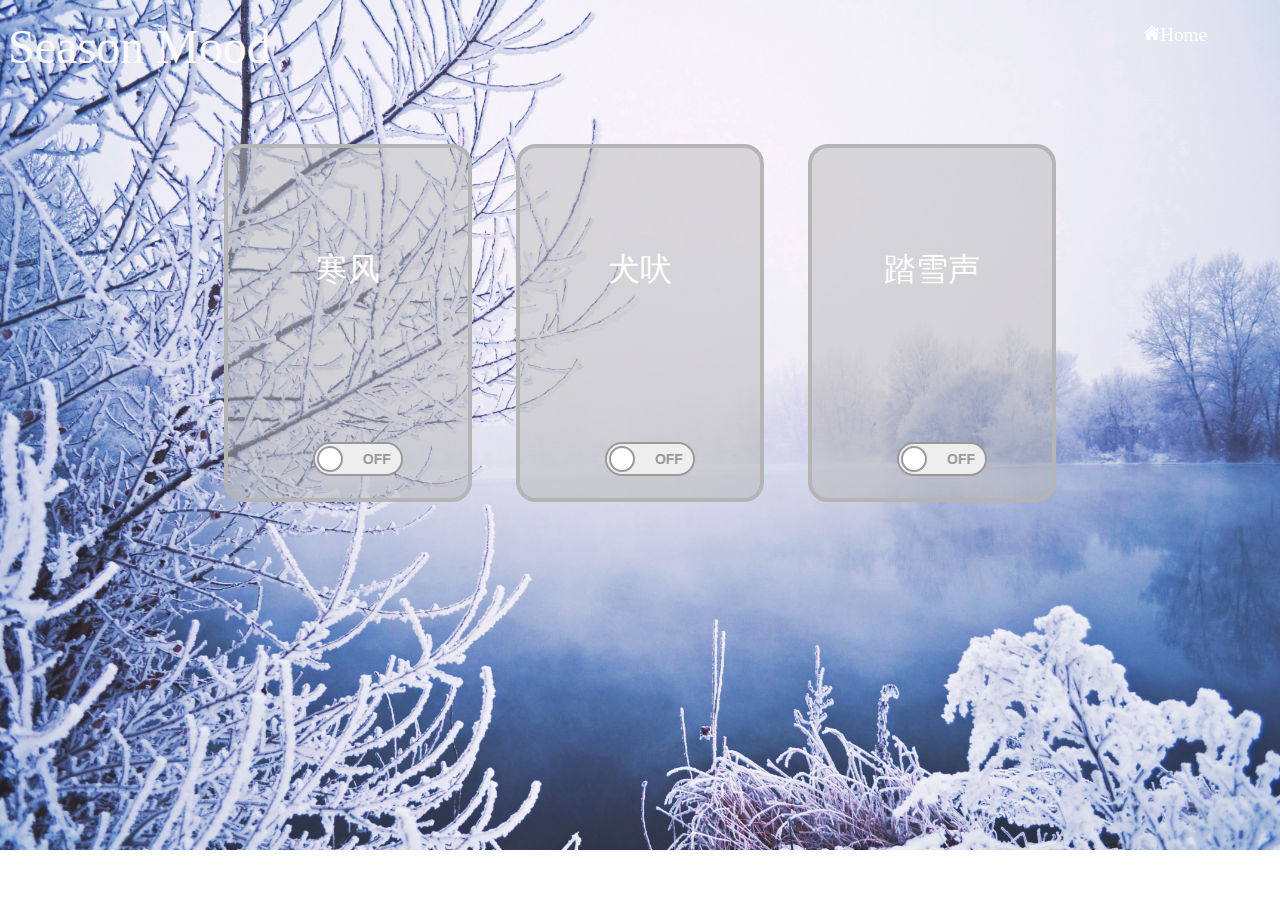
<file: Season mood - 副本/html/winterhtml.html>
<!doctype html>
<html>
<head>
<meta charset="utf-8">
<title>winter</title>
<link href="http://cdn.webfont.youziku.com/webfonts/nomal/118126/47565/5af854cef629d907e482c517.css" rel="stylesheet" type="text/css"> <!--引用web字体-->
<link href="http://cdn.webfont.youziku.com/webfonts/nomal/118126/19381/5af8585cf629d907e482c51f.css" rel="stylesheet" type="text/css" > <!--引用web字体-->
<link href="http://cdn.webfont.youziku.com/webfonts/nomal/118126/39232/5af94479f629de07e4f66f2c.css" rel="stylesheet" type="text/css" /><!--引用web字体-->
<link href="http://cdn.webfont.youziku.com/webfonts/nomal/118126/19381/5afd9742f629db0e501e98dc.css" rel="stylesheet" type="text/css" /><!--引用web字体-->
<link href="../css/switchbutton.css" rel="stylesheet" type="text/css">
<link href="../css/winter.css" type="text/css" rel="stylesheet">
<script language="javascript" src="../jquery-3.3.1.min.js" type="text/jscript"></script>
<script language="javascript" src="../season.js" type="application/javascript"></script>
</head>

<body>
   
	<ul class="daohang">
		<li><a href="../index.html"><img src="../pic/home.png" alt="">Home</a></li>
	</ul>
	<div class="logo">Season Mood</div>
	<div class="wenzi"></div>
	<div class="yinyuebankuai">
	     <div id="music_1"><audio src="../wav/冬风.mp3" id="sound_1" ></audio><div class="zi">寒风</div><div class="testswitch">
			<input class="testswitch-checkbox_1" id="onoffswitch_1" type="checkbox">
			<label class="testswitch-label_1" for="onoffswitch_1">
				<span class="testswitch-inner_1" data-on="ON" data-off="OFF"></span>
				<span class="testswitch-switch_1"></span>
			</label>
		</div></div>
		 <div id="music_2"><audio src="../wav/狗叫_缩混.mp3" id="sound_2"></audio><div class="zi">犬吠</div><div class="testswitch">
			<input class="testswitch-checkbox_2" id="onoffswitch_2" type="checkbox">
			<label class="testswitch-label_2" for="onoffswitch_2">
				<span class="testswitch-inner_2" data-on="ON" data-off="OFF"></span>
				<span class="testswitch-switch_2"></span>
			</label>
		</div></div>
		 <div id="music_3"><audio src="../wav/踩雪声_缩混.mp3" id="sound_3"></audio><div class="zi">踏雪声</div><div class="testswitch">
			<input class="testswitch-checkbox_3" id="onoffswitch_3" type="checkbox">
			<label class="testswitch-label_3" for="onoffswitch_3">
				<span class="testswitch-inner_3" data-on="ON" data-off="OFF"></span>
				<span class="testswitch-switch_3"></span>
			</label>
		</div></div>
	</div>
	
	
</body>
</html>
</file>
<file: Season mood - 副本/css/switchbutton.css>
@charset "utf-8";
/* CSS Document */

.testswitch {
    position: relative;
    float: left; 
    width: 90px;
    margin: 0;
    -webkit-user-select:none; 
    -moz-user-select:none; 
    -ms-user-select: none;
}

.testswitch-checkbox_1 {
    display: none;
}

.testswitch-label_1 {
    display: block; 
    overflow: hidden; 
    cursor: pointer;
    border: 2px solid #999999; 
    border-radius: 20px;
}

.testswitch-inner_1 {
    display: block; 
    width: 200%; 
    margin-left: -100%;
    transition: margin 0.3s ease-in 0s;
}

.testswitch-inner_1::before, .testswitch-inner_1::after {
    display: block; 
    float: right; 
    width: 50%; 
    height: 30px; 
    padding: 0; 
    line-height: 30px;
    font-size: 14px; 
    color: white; 
    font-family: 
    Trebuchet, Arial, sans-serif; 
    font-weight: bold;
    box-sizing: border-box;
}

.testswitch-inner_1::after {
    content: attr(data-on);
    padding-left: 1px;
    background-color: #EEEEEE; 
    color: #999999;
}

.testswitch-inner_1::before {
    content: attr(data-off);
    padding-right: 10px;
    background-color: #EEEEEE; 
    color: #999999;
    text-align: right;
}

.testswitch-switch_1 {
    position: absolute; 
    display: block; 
    width: 22px;
    height: 22px;
    margin: 4px;
    background: #FFFFFF;
    top: 0; 
    bottom: 0;
    right: 56px;
    border: 2px solid #999999; 
    border-radius: 20px;
    transition: all 0.3s ease-in 0s;
}

.testswitch-checkbox_1:checked + .testswitch-label_1 .testswitch-inner_1 {
    margin-left: 0;
}

.testswitch-checkbox_1:checked + .testswitch-label_1 .testswitch-switch_1 {
    right: 0px; 
}

.testswitch {
    position: relative;
    float: left; 
    width: 90px;
    margin: 0;
    -webkit-user-select:none; 
    -moz-user-select:none; 
    -ms-user-select: none;
}

.testswitch-checkbox_1 {
    display: none;
}

.testswitch-label_1 {
    display: block; 
    overflow: hidden; 
    cursor: pointer;
    border: 2px solid #999999; 
    border-radius: 20px;
}

.testswitch-inner_1 {
    display: block; 
    width: 200%; 
    margin-left: -100%;
    transition: margin 0.3s ease-in 0s;
}

.testswitch-inner_1::before, .testswitch-inner_1::after {
    display: block; 
    float: right; 
    width: 50%; 
    height: 30px; 
    padding: 0; 
    line-height: 30px;
    font-size: 14px; 
    color: white; 
    font-family: 
    Trebuchet, Arial, sans-serif; 
    font-weight: bold;
    box-sizing: border-box;
}

.testswitch-inner_1::after {
    content: attr(data-on);
    padding-left: 1px;
    background-color: #EEEEEE; 
    color: #999999;
}

.testswitch-inner_1::before {
    content: attr(data-off);
    padding-right: 10px;
    background-color: #EEEEEE; 
    color: #999999;
    text-align: right;
}

.testswitch-switch_1 {
    position: absolute; 
    display: block; 
    width: 22px;
    height: 22px;
    margin: 4px;
    background: #FFFFFF;
    top: 0; 
    bottom: 0;
    right: 56px;
    border: 2px solid #999999; 
    border-radius: 20px;
    transition: all 0.3s ease-in 0s;
}

.testswitch-checkbox_1:checked + .testswitch-label_1 .testswitch-inner_1 {
    margin-left: 0;
}

.testswitch-checkbox_1:checked + .testswitch-label_1 .testswitch-switch_1 {
    right: 0px; 
}

.testswitch {
    position: relative;
    float: left; 
    width: 90px;
    margin: 0;
    -webkit-user-select:none; 
    -moz-user-select:none; 
    -ms-user-select: none;
}

.testswitch-checkbox_1 {
    display: none;
}

.testswitch-label_1 {
    display: block; 
    overflow: hidden; 
    cursor: pointer;
    border: 2px solid #999999; 
    border-radius: 20px;
}

.testswitch-inner_1 {
    display: block; 
    width: 200%; 
    margin-left: -100%;
    transition: margin 0.3s ease-in 0s;
}

.testswitch-inner_1::before, .testswitch-inner_1::after {
    display: block; 
    float: right; 
    width: 50%; 
    height: 30px; 
    padding: 0; 
    line-height: 30px;
    font-size: 14px; 
    color: white; 
    font-family: 
    Trebuchet, Arial, sans-serif; 
    font-weight: bold;
    box-sizing: border-box;
}

.testswitch-inner_1::after {
    content: attr(data-on);
    padding-left: 1px;
    background-color: #EEEEEE; 
    color: #999999;
}

.testswitch-inner_1::before {
    content: attr(data-off);
    padding-right: 10px;
    background-color: #EEEEEE; 
    color: #999999;
    text-align: right;
}

.testswitch-switch_1 {
    position: absolute; 
    display: block; 
    width: 22px;
    height: 22px;
    margin: 4px;
    background: #FFFFFF;
    top: 0; 
    bottom: 0;
    right: 56px;
    border: 2px solid #999999; 
    border-radius: 20px;
    transition: all 0.3s ease-in 0s;
}

.testswitch-checkbox_1:checked + .testswitch-label_1 .testswitch-inner_1 {
    margin-left: 0;
}

.testswitch-checkbox_1:checked + .testswitch-label_1 .testswitch-switch_1 {
    right: 0px; 
}

.testswitch-checkbox_2 {
    display: none;
}

.testswitch-label_2 {
    display: block; 
    overflow: hidden; 
    cursor: pointer;
    border: 2px solid #999999; 
    border-radius: 20px;
}

.testswitch-inner_2 {
    display: block; 
    width: 200%; 
    margin-left: -100%;
    transition: margin 0.3s ease-in 0s;
}

.testswitch-inner_2::before, .testswitch-inner_2::after {
    display: block; 
    float: right; 
    width: 50%; 
    height: 30px; 
    padding: 0; 
    line-height: 30px;
    font-size: 14px; 
    color: white; 
    font-family: 
    Trebuchet, Arial, sans-serif; 
    font-weight: bold;
    box-sizing: border-box;
}

.testswitch-inner_2::after {
    content: attr(data-on);
    padding-left: 10px;
    background-color: #EEEEEE; 
    color: #999999;
}

.testswitch-inner_2::before {
    content: attr(data-off);
    padding-right: 10px;
    background-color: #EEEEEE; 
    color: #999999;
    text-align: right;
}

.testswitch-switch_2 {
    position: absolute; 
    display: block; 
    width: 22px;
    height: 22px;
    margin: 4px;
    background: #FFFFFF;
    top: 0; 
    bottom: 0;
    right: 56px;
    border: 2px solid #999999; 
    border-radius: 20px;
    transition: all 0.3s ease-in 0s;
}

.testswitch-checkbox_2:checked + .testswitch-label_2 .testswitch-inner_2 {
    margin-left: 0;
}

.testswitch-checkbox_2:checked + .testswitch-label_2 .testswitch-switch_2 {
    right: 0px; 
}



.testswitch-checkbox_3 {
    display: none;
}

.testswitch-label_3 {
    display: block; 
    overflow: hidden; 
    cursor: pointer;
    border: 2px solid #999999; 
    border-radius: 20px;
}

.testswitch-inner_3 {
    display: block; 
    width: 200%; 
    margin-left: -100%;
    transition: margin 0.3s ease-in 0s;
}

.testswitch-inner_3::before, .testswitch-inner_3::after {
    display: block; 
    float: right; 
    width: 50%; 
    height: 30px; 
    padding: 0; 
    line-height: 30px;
    font-size: 14px; 
    color: white; 
    font-family: 
    Trebuchet, Arial, sans-serif; 
    font-weight: bold;
    box-sizing: border-box;
}

.testswitch-inner_3::after {
    content: attr(data-on);
    padding-left: 10px;
    background-color: #EEEEEE; 
    color: #999999;
}

.testswitch-inner_3::before {
    content: attr(data-off);
    padding-right: 10px;
    background-color: #EEEEEE; 
    color: #999999;
    text-align: right;
}

.testswitch-switch_3 {
    position: absolute; 
    display: block; 
    width: 22px;
    height: 22px;
    margin: 4px;
    background: #FFFFFF;
    top: 0; 
    bottom: 0;
    right: 56px;
    border: 2px solid #999999; 
    border-radius: 20px;
    transition: all 0.3s ease-in 0s;
}

.testswitch-checkbox_3:checked + .testswitch-label_3 .testswitch-inner_3 {
    margin-left: 0;
}

.testswitch-checkbox_3:checked + .testswitch-label_3 .testswitch-switch_3 {
    right: 0px; 
}

.testswitch{
	margin-top:300px;
}
</file>
<file: Season mood - 副本/css/winter.css>
body{
	background:url(../pic/winter.jpg) no-repeat;
	font-family: "Century-Gothic-B";
	background-size: 100% auto;
}
.logo{
	color: #FCFBFB;
	font-family: "Philing";
	font-size: 3em;
	
}
.daohang{
	list-style: none;
	padding-left: 0;
	margin-left: 0;
	font-family: "Varela Round","Arial Black",serif;
	font-size: 1.2em;
    
}
.daohang>li{
	display: inline-block;
	float: right;
	margin-right: 40px;
	
}
a{
	display: inline-block;
	padding: 5px 15px 5px 15px;
	text-decoration: none;
	color:#FFFFFF;
	margin-right: 10px;
}


.daohang a:link{color:#FFFFFF;}
.daohang a:visited{color:#FFFFFF;}
.daohang a:hover{background-color:rgba(99,98,98,0.2);transition: all 0.6s ease;}

.yinyuebankuai{
	text-align: center;
	margin-top:50px;
}
.yinyuebankuai>div{
	border: solid 4px #B5B5B5;
	background:rgba(183,183,183,0.50);
	border-radius: 20px;
	height: 350px;
	width: 19%;
	margin: 20px;;
	display: inline-block;
}
.testswitch{
	margin-top:150px;
	margin-left: 85px;
	
}
.zi{
	
    font-family: "wjyjianxingshu1213c024701cd6e";
	color: white;
	font-size: 2em;
	padding-top:100px;
}
</file>
